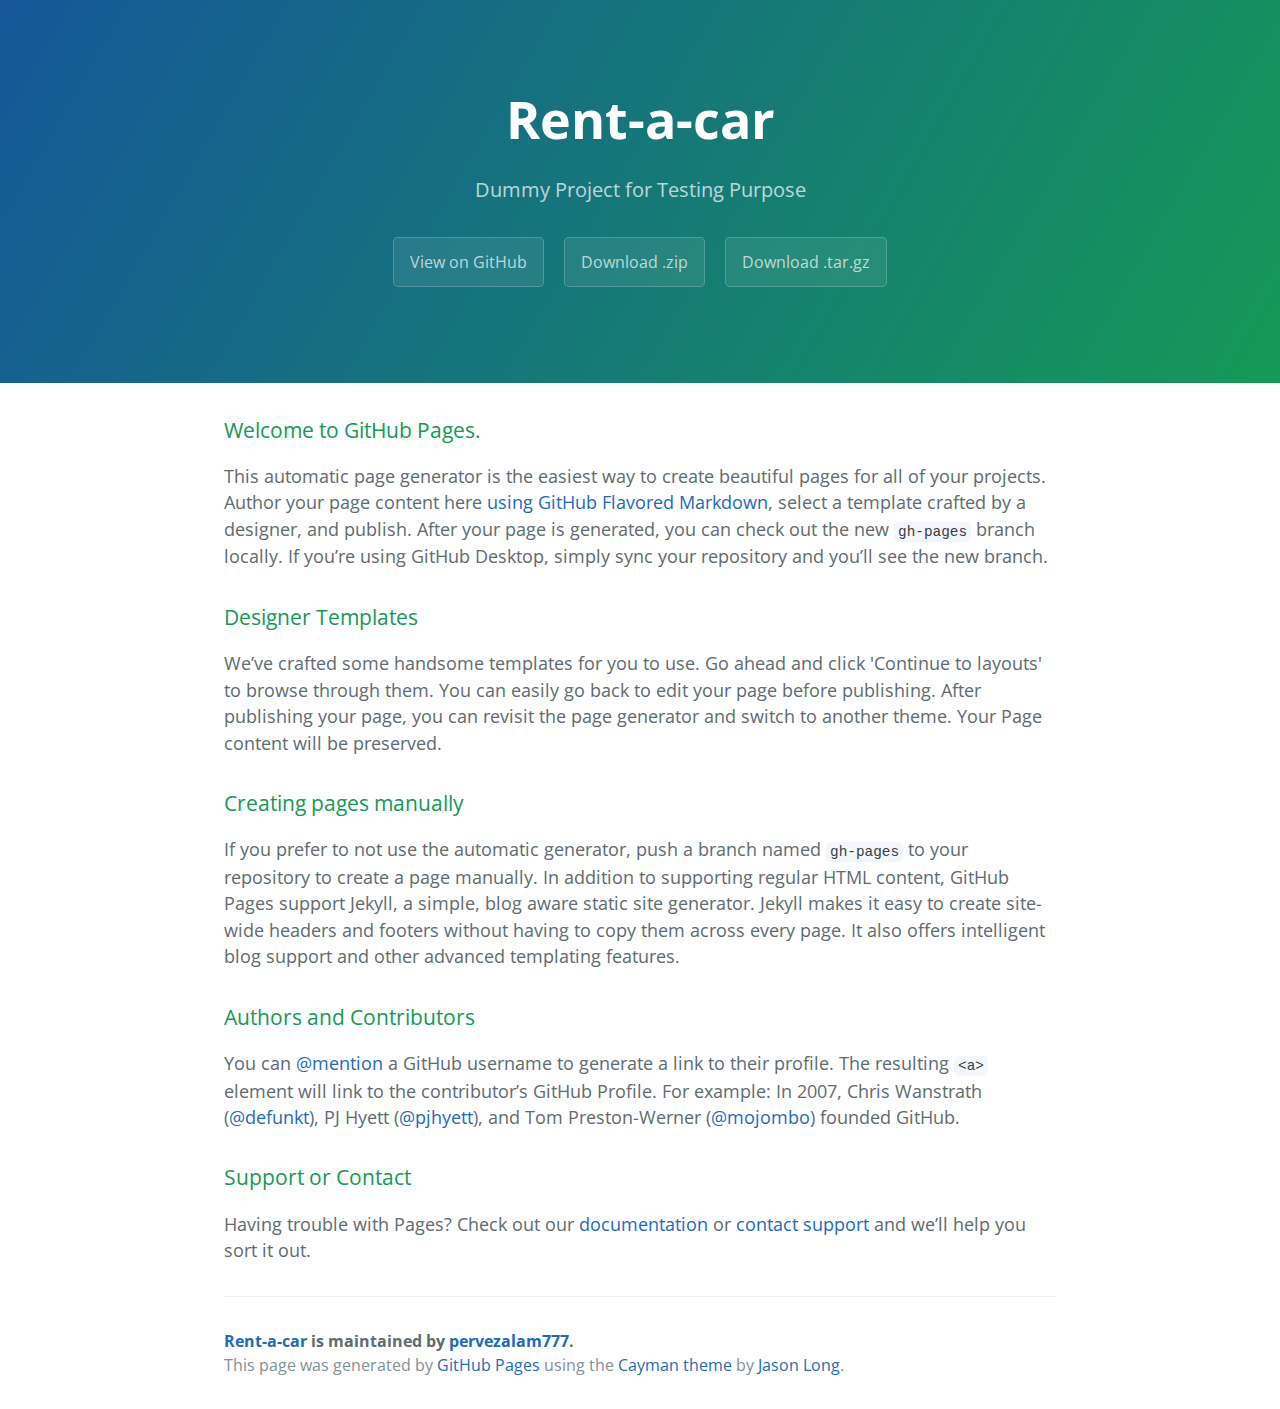
<file: index.html>
<!DOCTYPE html>
<html lang="en-us">
  <head>
    <meta charset="UTF-8">
    <title>Rent-a-car by pervezalam777</title>
    <meta name="viewport" content="width=device-width, initial-scale=1">
    <link rel="stylesheet" type="text/css" href="stylesheets/normalize.css" media="screen">
    <link href='https://fonts.googleapis.com/css?family=Open+Sans:400,700' rel='stylesheet' type='text/css'>
    <link rel="stylesheet" type="text/css" href="stylesheets/stylesheet.css" media="screen">
    <link rel="stylesheet" type="text/css" href="stylesheets/github-light.css" media="screen">
  </head>
  <body>
    <section class="page-header">
      <h1 class="project-name">Rent-a-car</h1>
      <h2 class="project-tagline">Dummy Project for Testing Purpose</h2>
      <a href="https://github.com/pervezalam777/Rent-a-Car" class="btn">View on GitHub</a>
      <a href="https://github.com/pervezalam777/Rent-a-Car/zipball/master" class="btn">Download .zip</a>
      <a href="https://github.com/pervezalam777/Rent-a-Car/tarball/master" class="btn">Download .tar.gz</a>
    </section>

    <section class="main-content">
      <h3>
<a id="welcome-to-github-pages" class="anchor" href="#welcome-to-github-pages" aria-hidden="true"><span aria-hidden="true" class="octicon octicon-link"></span></a>Welcome to GitHub Pages.</h3>

<p>This automatic page generator is the easiest way to create beautiful pages for all of your projects. Author your page content here <a href="https://guides.github.com/features/mastering-markdown/">using GitHub Flavored Markdown</a>, select a template crafted by a designer, and publish. After your page is generated, you can check out the new <code>gh-pages</code> branch locally. If you’re using GitHub Desktop, simply sync your repository and you’ll see the new branch.</p>

<h3>
<a id="designer-templates" class="anchor" href="#designer-templates" aria-hidden="true"><span aria-hidden="true" class="octicon octicon-link"></span></a>Designer Templates</h3>

<p>We’ve crafted some handsome templates for you to use. Go ahead and click 'Continue to layouts' to browse through them. You can easily go back to edit your page before publishing. After publishing your page, you can revisit the page generator and switch to another theme. Your Page content will be preserved.</p>

<h3>
<a id="creating-pages-manually" class="anchor" href="#creating-pages-manually" aria-hidden="true"><span aria-hidden="true" class="octicon octicon-link"></span></a>Creating pages manually</h3>

<p>If you prefer to not use the automatic generator, push a branch named <code>gh-pages</code> to your repository to create a page manually. In addition to supporting regular HTML content, GitHub Pages support Jekyll, a simple, blog aware static site generator. Jekyll makes it easy to create site-wide headers and footers without having to copy them across every page. It also offers intelligent blog support and other advanced templating features.</p>

<h3>
<a id="authors-and-contributors" class="anchor" href="#authors-and-contributors" aria-hidden="true"><span aria-hidden="true" class="octicon octicon-link"></span></a>Authors and Contributors</h3>

<p>You can <a href="https://help.github.com/articles/basic-writing-and-formatting-syntax/#mentioning-users-and-teams" class="user-mention">@mention</a> a GitHub username to generate a link to their profile. The resulting <code>&lt;a&gt;</code> element will link to the contributor’s GitHub Profile. For example: In 2007, Chris Wanstrath (<a href="https://github.com/defunkt" class="user-mention">@defunkt</a>), PJ Hyett (<a href="https://github.com/pjhyett" class="user-mention">@pjhyett</a>), and Tom Preston-Werner (<a href="https://github.com/mojombo" class="user-mention">@mojombo</a>) founded GitHub.</p>

<h3>
<a id="support-or-contact" class="anchor" href="#support-or-contact" aria-hidden="true"><span aria-hidden="true" class="octicon octicon-link"></span></a>Support or Contact</h3>

<p>Having trouble with Pages? Check out our <a href="https://help.github.com/pages">documentation</a> or <a href="https://github.com/contact">contact support</a> and we’ll help you sort it out.</p>

      <footer class="site-footer">
        <span class="site-footer-owner"><a href="https://github.com/pervezalam777/Rent-a-Car">Rent-a-car</a> is maintained by <a href="https://github.com/pervezalam777">pervezalam777</a>.</span>

        <span class="site-footer-credits">This page was generated by <a href="https://pages.github.com">GitHub Pages</a> using the <a href="https://github.com/jasonlong/cayman-theme">Cayman theme</a> by <a href="https://twitter.com/jasonlong">Jason Long</a>.</span>
      </footer>

    </section>

  
  </body>
</html>
</file>
<file: stylesheets/stylesheet.css>
* {
  box-sizing: border-box; }

body {
  padding: 0;
  margin: 0;
  font-family: "Open Sans", "Helvetica Neue", Helvetica, Arial, sans-serif;
  font-size: 16px;
  line-height: 1.5;
  color: #606c71; }

a {
  color: #1e6bb8;
  text-decoration: none; }
  a:hover {
    text-decoration: underline; }

.btn {
  display: inline-block;
  margin-bottom: 1rem;
  color: rgba(255, 255, 255, 0.7);
  background-color: rgba(255, 255, 255, 0.08);
  border-color: rgba(255, 255, 255, 0.2);
  border-style: solid;
  border-width: 1px;
  border-radius: 0.3rem;
  transition: color 0.2s, background-color 0.2s, border-color 0.2s; }
  .btn + .btn {
    margin-left: 1rem; }

.btn:hover {
  color: rgba(255, 255, 255, 0.8);
  text-decoration: none;
  background-color: rgba(255, 255, 255, 0.2);
  border-color: rgba(255, 255, 255, 0.3); }

@media screen and (min-width: 64em) {
  .btn {
    padding: 0.75rem 1rem; } }

@media screen and (min-width: 42em) and (max-width: 64em) {
  .btn {
    padding: 0.6rem 0.9rem;
    font-size: 0.9rem; } }

@media screen and (max-width: 42em) {
  .btn {
    display: block;
    width: 100%;
    padding: 0.75rem;
    font-size: 0.9rem; }
    .btn + .btn {
      margin-top: 1rem;
      margin-left: 0; } }

.page-header {
  color: #fff;
  text-align: center;
  background-color: #159957;
  background-image: linear-gradient(120deg, #155799, #159957); }

@media screen and (min-width: 64em) {
  .page-header {
    padding: 5rem 6rem; } }

@media screen and (min-width: 42em) and (max-width: 64em) {
  .page-header {
    padding: 3rem 4rem; } }

@media screen and (max-width: 42em) {
  .page-header {
    padding: 2rem 1rem; } }

.project-name {
  margin-top: 0;
  margin-bottom: 0.1rem; }

@media screen and (min-width: 64em) {
  .project-name {
    font-size: 3.25rem; } }

@media screen and (min-width: 42em) and (max-width: 64em) {
  .project-name {
    font-size: 2.25rem; } }

@media screen and (max-width: 42em) {
  .project-name {
    font-size: 1.75rem; } }

.project-tagline {
  margin-bottom: 2rem;
  font-weight: normal;
  opacity: 0.7; }

@media screen and (min-width: 64em) {
  .project-tagline {
    font-size: 1.25rem; } }

@media screen and (min-width: 42em) and (max-width: 64em) {
  .project-tagline {
    font-size: 1.15rem; } }

@media screen and (max-width: 42em) {
  .project-tagline {
    font-size: 1rem; } }

.main-content :first-child {
  margin-top: 0; }
.main-content img {
  max-width: 100%; }
.main-content h1, .main-content h2, .main-content h3, .main-content h4, .main-content h5, .main-content h6 {
  margin-top: 2rem;
  margin-bottom: 1rem;
  font-weight: normal;
  color: #159957; }
.main-content p {
  margin-bottom: 1em; }
.main-content code {
  padding: 2px 4px;
  font-family: Consolas, "Liberation Mono", Menlo, Courier, monospace;
  font-size: 0.9rem;
  color: #383e41;
  background-color: #f3f6fa;
  border-radius: 0.3rem; }
.main-content pre {
  padding: 0.8rem;
  margin-top: 0;
  margin-bottom: 1rem;
  font: 1rem Consolas, "Liberation Mono", Menlo, Courier, monospace;
  color: #567482;
  word-wrap: normal;
  background-color: #f3f6fa;
  border: solid 1px #dce6f0;
  border-radius: 0.3rem; }
  .main-content pre > code {
    padding: 0;
    margin: 0;
    font-size: 0.9rem;
    color: #567482;
    word-break: normal;
    white-space: pre;
    background: transparent;
    border: 0; }
.main-content .highlight {
  margin-bottom: 1rem; }
  .main-content .highlight pre {
    margin-bottom: 0;
    word-break: normal; }
.main-content .highlight pre, .main-content pre {
  padding: 0.8rem;
  overflow: auto;
  font-size: 0.9rem;
  line-height: 1.45;
  border-radius: 0.3rem; }
.main-content pre code, .main-content pre tt {
  display: inline;
  max-width: initial;
  padding: 0;
  margin: 0;
  overflow: initial;
  line-height: inherit;
  word-wrap: normal;
  background-color: transparent;
  border: 0; }
  .main-content pre code:before, .main-content pre code:after, .main-content pre tt:before, .main-content pre tt:after {
    content: normal; }
.main-content ul, .main-content ol {
  margin-top: 0; }
.main-content blockquote {
  padding: 0 1rem;
  margin-left: 0;
  color: #819198;
  border-left: 0.3rem solid #dce6f0; }
  .main-content blockquote > :first-child {
    margin-top: 0; }
  .main-content blockquote > :last-child {
    margin-bottom: 0; }
.main-content table {
  display: block;
  width: 100%;
  overflow: auto;
  word-break: normal;
  word-break: keep-all; }
  .main-content table th {
    font-weight: bold; }
  .main-content table th, .main-content table td {
    padding: 0.5rem 1rem;
    border: 1px solid #e9ebec; }
.main-content dl {
  padding: 0; }
  .main-content dl dt {
    padding: 0;
    margin-top: 1rem;
    font-size: 1rem;
    font-weight: bold; }
  .main-content dl dd {
    padding: 0;
    margin-bottom: 1rem; }
.main-content hr {
  height: 2px;
  padding: 0;
  margin: 1rem 0;
  background-color: #eff0f1;
  border: 0; }

@media screen and (min-width: 64em) {
  .main-content {
    max-width: 64rem;
    padding: 2rem 6rem;
    margin: 0 auto;
    font-size: 1.1rem; } }

@media screen and (min-width: 42em) and (max-width: 64em) {
  .main-content {
    padding: 2rem 4rem;
    font-size: 1.1rem; } }

@media screen and (max-width: 42em) {
  .main-content {
    padding: 2rem 1rem;
    font-size: 1rem; } }

.site-footer {
  padding-top: 2rem;
  margin-top: 2rem;
  border-top: solid 1px #eff0f1; }

.site-footer-owner {
  display: block;
  font-weight: bold; }

.site-footer-credits {
  color: #819198; }

@media screen and (min-width: 64em) {
  .site-footer {
    font-size: 1rem; } }

@media screen and (min-width: 42em) and (max-width: 64em) {
  .site-footer {
    font-size: 1rem; } }

@media screen and (max-width: 42em) {
  .site-footer {
    font-size: 0.9rem; } }
</file>
<file: stylesheets/github-light.css>
/*
   Copyright 2014 GitHub Inc.

   Licensed under the Apache License, Version 2.0 (the "License");
   you may not use this file except in compliance with the License.
   You may obtain a copy of the License at

       http://www.apache.org/licenses/LICENSE-2.0

   Unless required by applicable law or agreed to in writing, software
   distributed under the License is distributed on an "AS IS" BASIS,
   WITHOUT WARRANTIES OR CONDITIONS OF ANY KIND, either express or implied.
   See the License for the specific language governing permissions and
   limitations under the License.

*/

.pl-c /* comment */ {
  color: #969896;
}

.pl-c1      /* constant, markup.raw, meta.diff.header, meta.module-reference, meta.property-name, support, support.constant, support.variable, variable.other.constant */,
.pl-s .pl-v /* string variable */ {
  color: #0086b3;
}

.pl-e  /* entity */,
.pl-en /* entity.name */ {
  color: #795da3;
}

.pl-s .pl-s1 /* string source */,
.pl-smi      /* storage.modifier.import, storage.modifier.package, storage.type.java, variable.other, variable.parameter.function */ {
  color: #333;
}

.pl-ent /* entity.name.tag */ {
  color: #63a35c;
}

.pl-k /* keyword, storage, storage.type */ {
  color: #a71d5d;
}

.pl-pds              /* punctuation.definition.string, string.regexp.character-class */,
.pl-s                /* string */,
.pl-s .pl-pse .pl-s1 /* string punctuation.section.embedded source */,
.pl-sr               /* string.regexp */,
.pl-sr .pl-cce       /* string.regexp constant.character.escape */,
.pl-sr .pl-sra       /* string.regexp string.regexp.arbitrary-repitition */,
.pl-sr .pl-sre       /* string.regexp source.ruby.embedded */ {
  color: #183691;
}

.pl-v /* variable */ {
  color: #ed6a43;
}

.pl-id /* invalid.deprecated */ {
  color: #b52a1d;
}

.pl-ii /* invalid.illegal */ {
  background-color: #b52a1d;
  color: #f8f8f8;
}

.pl-sr .pl-cce /* string.regexp constant.character.escape */ {
  color: #63a35c;
  font-weight: bold;
}

.pl-ml /* markup.list */ {
  color: #693a17;
}

.pl-mh        /* markup.heading */,
.pl-mh .pl-en /* markup.heading entity.name */,
.pl-ms        /* meta.separator */ {
  color: #1d3e81;
  font-weight: bold;
}

.pl-mq /* markup.quote */ {
  color: #008080;
}

.pl-mi /* markup.italic */ {
  color: #333;
  font-style: italic;
}

.pl-mb /* markup.bold */ {
  color: #333;
  font-weight: bold;
}

.pl-md /* markup.deleted, meta.diff.header.from-file */ {
  background-color: #ffecec;
  color: #bd2c00;
}

.pl-mi1 /* markup.inserted, meta.diff.header.to-file */ {
  background-color: #eaffea;
  color: #55a532;
}

.pl-mdr /* meta.diff.range */ {
  color: #795da3;
  font-weight: bold;
}

.pl-mo /* meta.output */ {
  color: #1d3e81;
}
</file>
